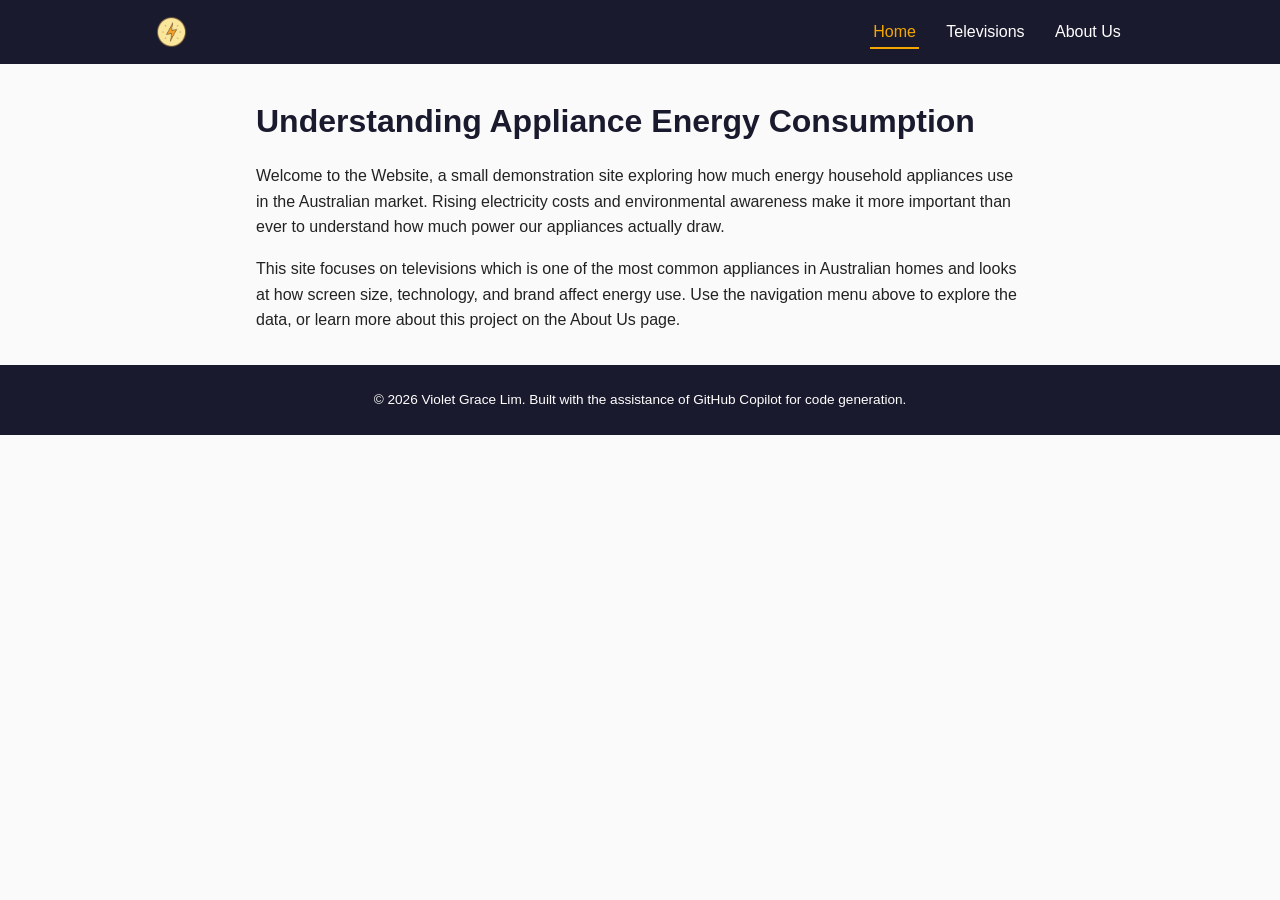
<file: index.html>
<!DOCTYPE html>
<html lang="en">
<head>
  <meta charset="UTF-8">
  <meta name="viewport" content="width=device-width, initial-scale=1.0">
  <title>Home | Appliance Energy Consumption</title>
  <link rel="stylesheet" href="style.css">
</head>
<body>

  <header>
    <nav>
      <a href="index.html" id="logo"><img src = "PowerIcon.png" alt="Power logo"></a>
      <ul class="nav-links">
        <li><a href="index.html" class="nav-item">Home</a></li>
        <li><a href="televisions.html" class="nav-item">Televisions</a></li>
        <li><a href="about.html" class="nav-item">About Us</a></li>
      </ul>
    </nav>
  </header>

  <main>
    <h1>Understanding Appliance Energy Consumption</h1>
    <p>
    Welcome to the Website, a small demonstration site exploring how much energy
    household appliances use in the Australian market. Rising electricity costs
    and environmental awareness make it more important than ever to understand
    how much power our appliances actually draw.
    </p>
    <p>
    This site focuses on televisions which is one of the most common appliances in
    Australian homes and looks at how screen size, technology, and brand
    affect energy use. Use the navigation menu above to explore the data, or
    learn more about this project on the About Us page.
    </p>
  </main>

  <footer>
    <p>&copy; <span id="year"></span> Violet Grace Lim. Built with the assistance of GitHub Copilot for code generation.</p>
  </footer>

  <script src="script.js"></script>
</body>
</html>
</file>
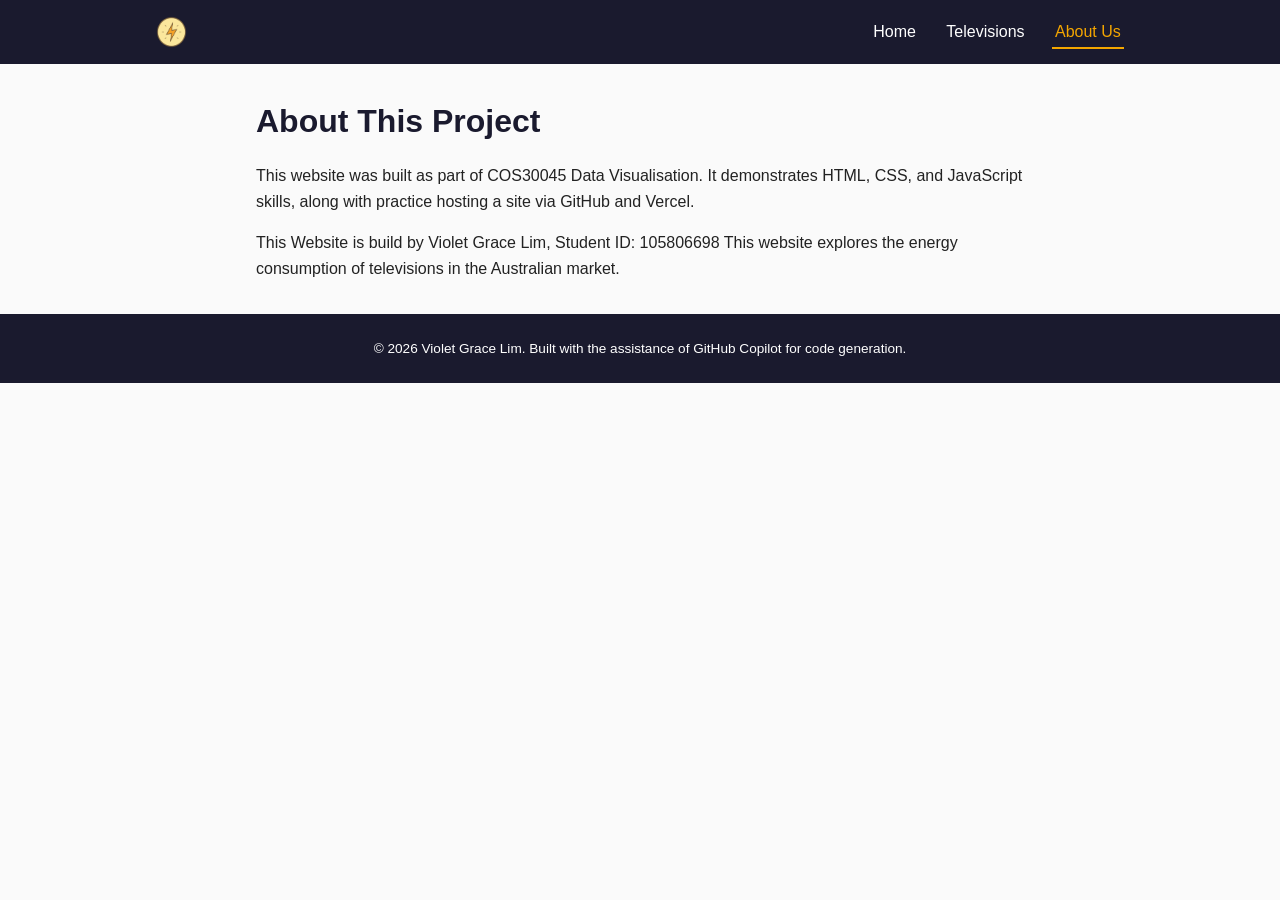
<file: about.html>
<!DOCTYPE html>
<html lang="en">
<head>
  <meta charset="UTF-8">
  <meta name="viewport" content="width=device-width, initial-scale=1.0">
  <title>About Us | Appliance Energy Consumption</title>
  <link rel="stylesheet" href="style.css">
</head>
<body>

  <header>
    <nav>
      <a href="index.html" id="logo"><img src="PowerIcon.png" alt="Power logo"></a>
      <ul class="nav-links">
        <li><a href="index.html" class="nav-item">Home</a></li>
        <li><a href="televisions.html" class="nav-item">Televisions</a></li>
        <li><a href="about.html" class="nav-item">About Us</a></li>
      </ul>
    </nav>
  </header>

  <main>
    <h1>About This Project</h1>
    <p>
      This website was built as part of COS30045 Data Visualisation. It demonstrates
      HTML, CSS, and JavaScript skills, along with practice hosting a site via GitHub
      and Vercel.
    </p>
    <p>
      This Website is build by Violet Grace Lim, Student ID: 105806698
      This website explores the energy consumption of televisions in the Australian market. 
    </p>
  </main>

  <footer>
    <p>&copy; <span id="year"></span> Violet Grace Lim. Built with the assistance of GitHub Copilot for code generation.</p>
  </footer>

  <script src="script.js"></script>
</body>
</html>
</file>
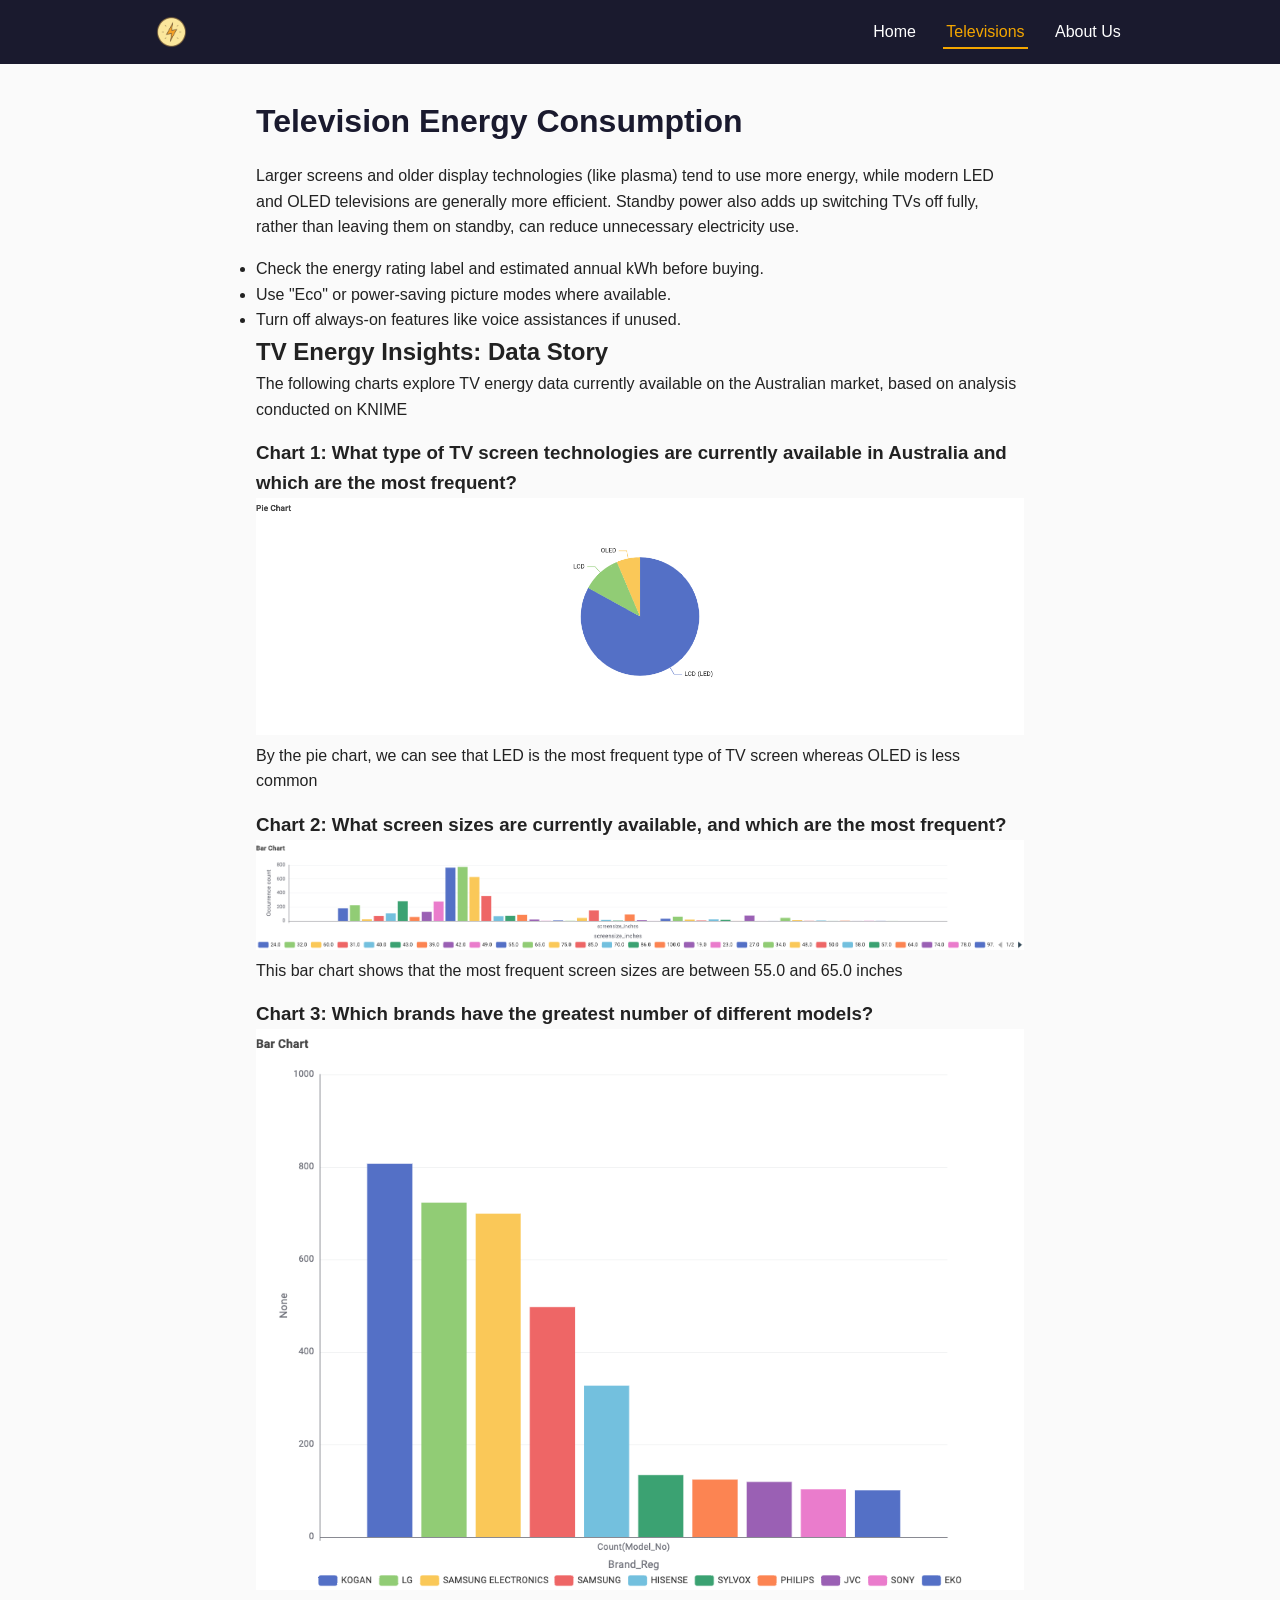
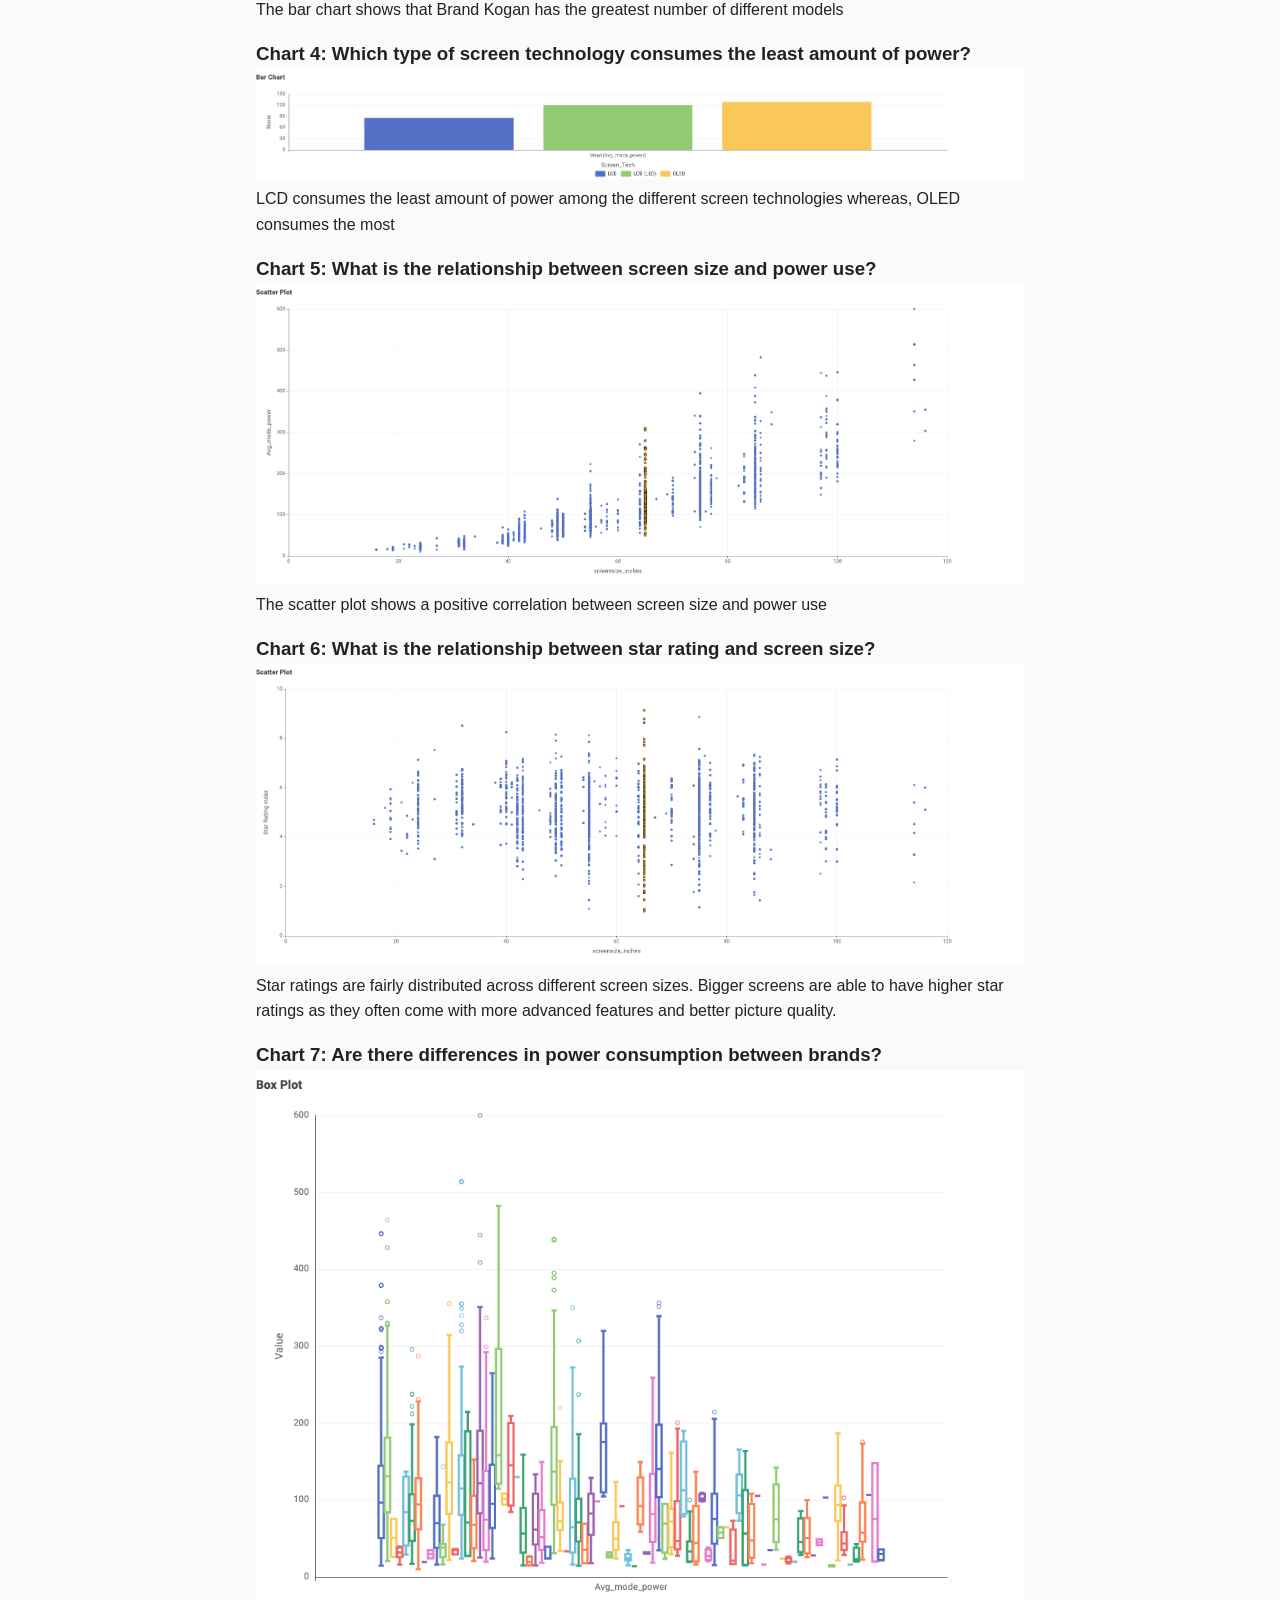
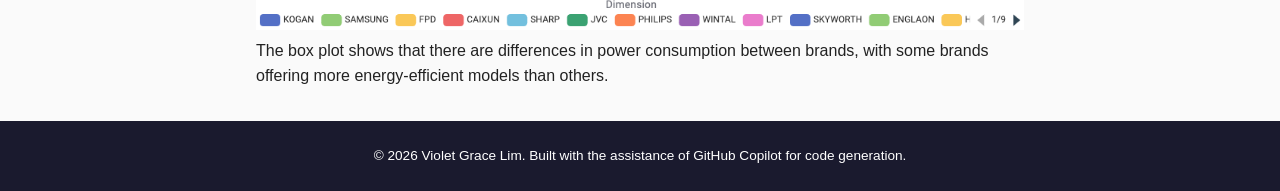
<file: televisions.html>
<!DOCTYPE html>
<html lang="en">
<head>
  <meta charset="UTF-8">
  <meta name="viewport" content="width=device-width, initial-scale=1.0">
  <title>Televisions | Appliance Energy Consumption</title>
  <link rel="stylesheet" href="style.css">
</head>
<body>

  <header>
    <nav>
      <a href="index.html" id="logo"><img src="PowerIcon.png" alt="Power logo"></a>
      <ul class="nav-links">
        <li><a href="index.html" class="nav-item">Home</a></li>
        <li><a href="televisions.html" class="nav-item">Televisions</a></li>
        <li><a href="about.html" class="nav-item">About Us</a></li>
      </ul>
    </nav>
  </header>

  <main>
    <h1>Television Energy Consumption</h1>
    <p>
     Larger screens and older display technologies (like plasma) tend to use more
     energy, while modern LED and OLED televisions are generally more efficient.
     Standby power also adds up switching TVs off fully, rather than leaving
     them on standby, can reduce unnecessary electricity use.
    </p>

    <ul>
        <li> Check the energy rating label and estimated annual kWh before buying. </li>
        <li> Use "Eco" or power-saving picture modes where available. </li>
        <li> Turn off always-on features like voice assistances if unused. </li>
    </ul>

    <section id="charts">
        <h2> TV Energy Insights: Data Story </h2>
      <p>
        The following charts explore TV energy data currently available on the Australian market, based on analysis conducted on KNIME
      </p>

      <h3>Chart 1: What type of TV screen technologies are currently available in Australia and which are the most frequent? </h3>
      <img src  = "Q1Pie Chart.png" alt = "Chart of TV screen technologies" style = "max-width: 100%; ">
      <p>By the pie chart, we can see that LED is the most frequent type of TV screen whereas OLED is less common </p>

      <h3>Chart 2: What screen sizes are currently available, and which are the most frequent? </h3>
      <img src  = "Q2Bar Chart.png" alt = "Chart of TV screen sizes" style = "max-width: 100%; ">
      <p> This bar chart shows that the most frequent screen sizes are between 55.0 and 65.0 inches </p>

      <h3>Chart 3: Which brands have the greatest number of different models? </h3>
      <img src  = "Q3Bar Chart.png" alt = "Chart of brands that have the greatest number of different models" style = "max-width: 100%; ">
      <p> The bar chart shows that Brand Kogan has the greatest number of different models </p>

      <h3>Chart 4: Which type of screen technology consumes the least amount of power? </h3>
      <img src  = "Q4Bar Chart.png" alt = "Chart of TV screen that consumes the least amount of power" style = "max-width: 100%; ">
      <p> LCD consumes the least amount of power among the different screen technologies whereas, OLED consumes the most </p>

      <h3>Chart 5: What is the relationship between screen size and power use? </h3>
      <img src  = "Q5Scatter Plot.png" alt = "Chart of TV screen sizes and power use" style = "max-width: 100%; ">
      <p> The scatter plot shows a positive correlation between screen size and power use </p>

      <h3>Chart 6: What is the relationship between star rating and screen size? </h3>
      <img src  = "Q6Scatter Plot.png" alt = "Chart of TV screen sizes and star ratings" style = "max-width: 100%; ">
      <p> Star ratings are fairly distributed across different screen sizes. 
        Bigger screens are able to have higher star ratings as they often come with more advanced features and better picture quality.</p>

      <h3>Chart 7: Are there differences in power consumption between brands? </h3>
      <img src  = "Q7Box Plot.png" alt = "Chart of power consumption between brands" style = "max-width: 100%; ">
      <p> The box plot shows that there are differences in power consumption between brands, with some brands offering more energy-efficient models than others.</p>
    </section>
  </main>

  <footer>
    <p>&copy; <span id="year"></span> Violet Grace Lim. Built with the assistance of GitHub Copilot for code generation.</p>
  </footer>

  <script src="script.js"></script>
</body>
</html>
</file>
<file: style.css>
:root {
  --primary: #1a1a2e;
  --accent: #f4a600;
  --text: #222;
  --bg: #fafafa;
}

* {
  margin: 0;
  padding: 0;
  box-sizing: border-box;
}

body {
  font-family: Arial, Helvetica, sans-serif;
  background: var(--bg);
  color: var(--text);
  line-height: 1.6;
}

header {
  background: var(--primary);
}

nav {
  max-width: 1000px;
  margin: 0 auto;
  display: flex;
  justify-content: space-between;
  align-items: center;
  padding: 1rem;
  flex-wrap: wrap;
}

#logo {
  color: var(--accent);
  font-size: 1.4rem;
  font-weight: bold;
  text-decoration: none;
  display: flex;
  align-items: center;
}

#logo img {
  height: 32px;
  width: auto;
}

.nav-links {
  list-style: none;
  display: flex;
  gap: 1.5rem;
}

.nav-item {
  color: white;
  text-decoration: none;
  padding: 0.4rem 0.2rem;
  border-bottom: 2px solid transparent;
  transition: border-color 0.2s ease, color 0.2s ease;
}

/* mouse-over feedback */
.nav-item:hover {
  color: var(--accent);
}

/* current page indicator - class added by script.js */
.nav-item.active {
  border-bottom: 2px solid var(--accent);
  color: var(--accent);
}

main {
  max-width: 800px;
  margin: 2rem auto;
  padding: 0 1rem;
}

main h1 {
  margin-bottom: 1rem;
  color: var(--primary);
}

main p {
  margin-bottom: 1rem;
}

footer {
  text-align: center;
  padding: 1.5rem 1rem;
  margin-top: 2rem;
  background: var(--primary);
  color: white;
  font-size: 0.85rem;
}
</file>
